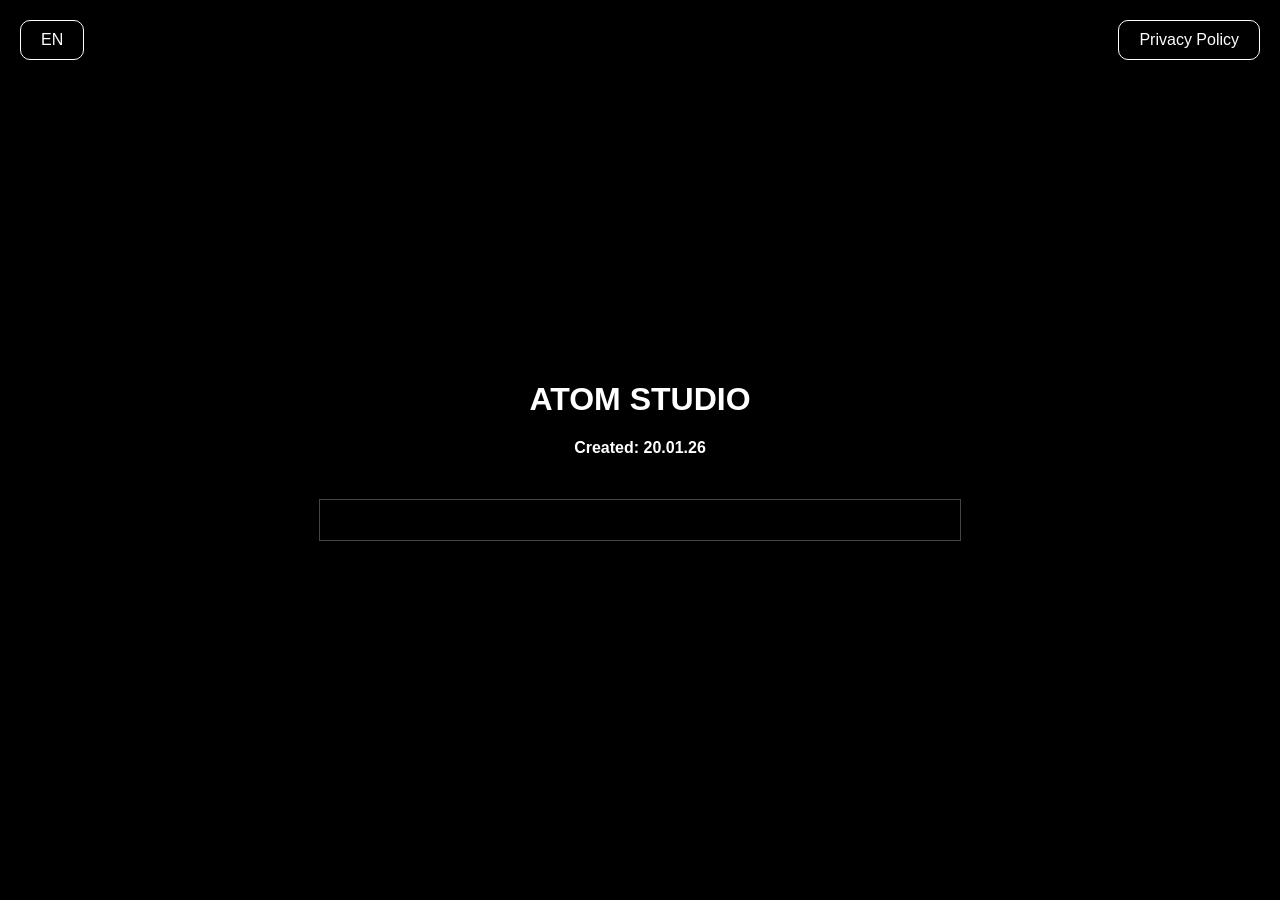
<file: index.html>
<!DOCTYPE html>
<html lang="uk">
<head>
    <meta name="viewport" content="width=device-width, initial-scale=1.0">
    <meta charset="UTF-8">
    <title>Atom studio</title>
    <link rel="icon" href="static/company_logo.png">
    <link rel="stylesheet" href="style.css">

</head>
<body>
<div class="home">
    <h1>ATOM STUDIO</h1>
    <h4 id = "created">Created: 20.01.26</h4>
</div>

<div class="games">
    <!--
    <a href="doomsday.html">Doomsday</a>-->
</div>
 
<div class="buttons">
    <a class="button2" id = "privacypolicy" href="PrivacyPolicy.html">Privacy Policy</a>
    <a class="button1" id = "translateButton" href = "translate.html">English</a>
</div>
    <script src="translation.js"></script>
</body>

</html>
</file>
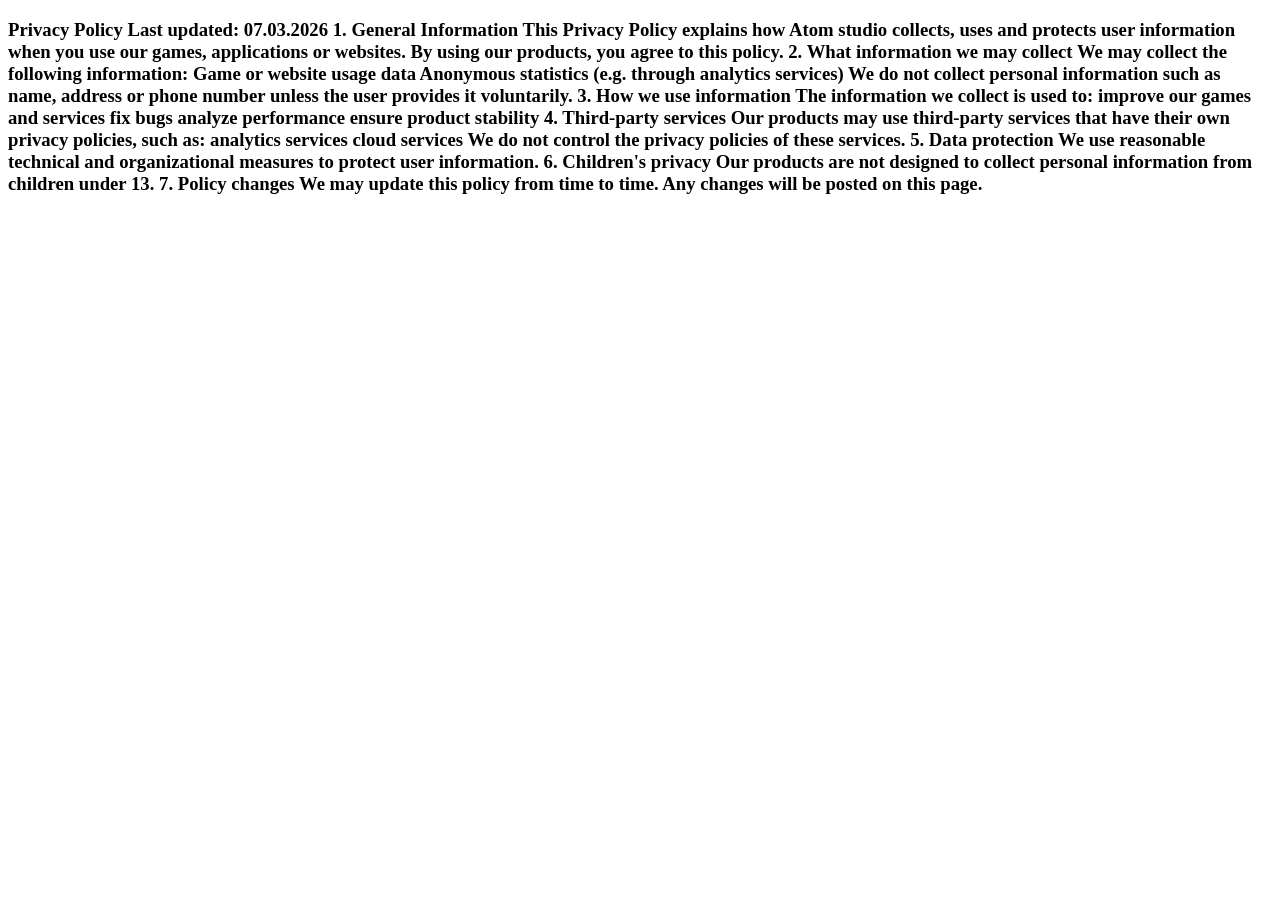
<file: Privacy Policy.html>
<!DOCTYPE html>
<html lang="uk">
<head>
    <meta charset="UTF-8">
    <title>Atom studio</title>
    <link rel="icon" href="static/company_logo.png">
</head>
<body>
  <h3>
            Privacy Policy
        Last updated: 07.03.2026
        1. General Information
        This Privacy Policy explains how Atom studio collects, uses and protects user information when you use our games, applications or websites.
        By using our products, you agree to this policy.
        
        2. What information we may collect
        We may collect the following information:
        Game or website usage data
        Anonymous statistics (e.g. through analytics services)
        We do not collect personal information such as name, address or phone number unless the user provides it voluntarily.
        
        3. How we use information
        The information we collect is used to:
        improve our games and services
        fix bugs
        analyze performance
        ensure product stability
        
        4. Third-party services
        Our products may use third-party services that have their own privacy policies, such as:
        analytics services
        cloud services
        We do not control the privacy policies of these services.
        
        5. Data protection
        We use reasonable technical and organizational measures to protect user information.
        
        6. Children's privacy
        Our products are not designed to collect personal information from children under 13.
        
        7. Policy changes
        We may update this policy from time to time. Any changes will be posted on this page.
  </h3>
</body>

</html>
</file>
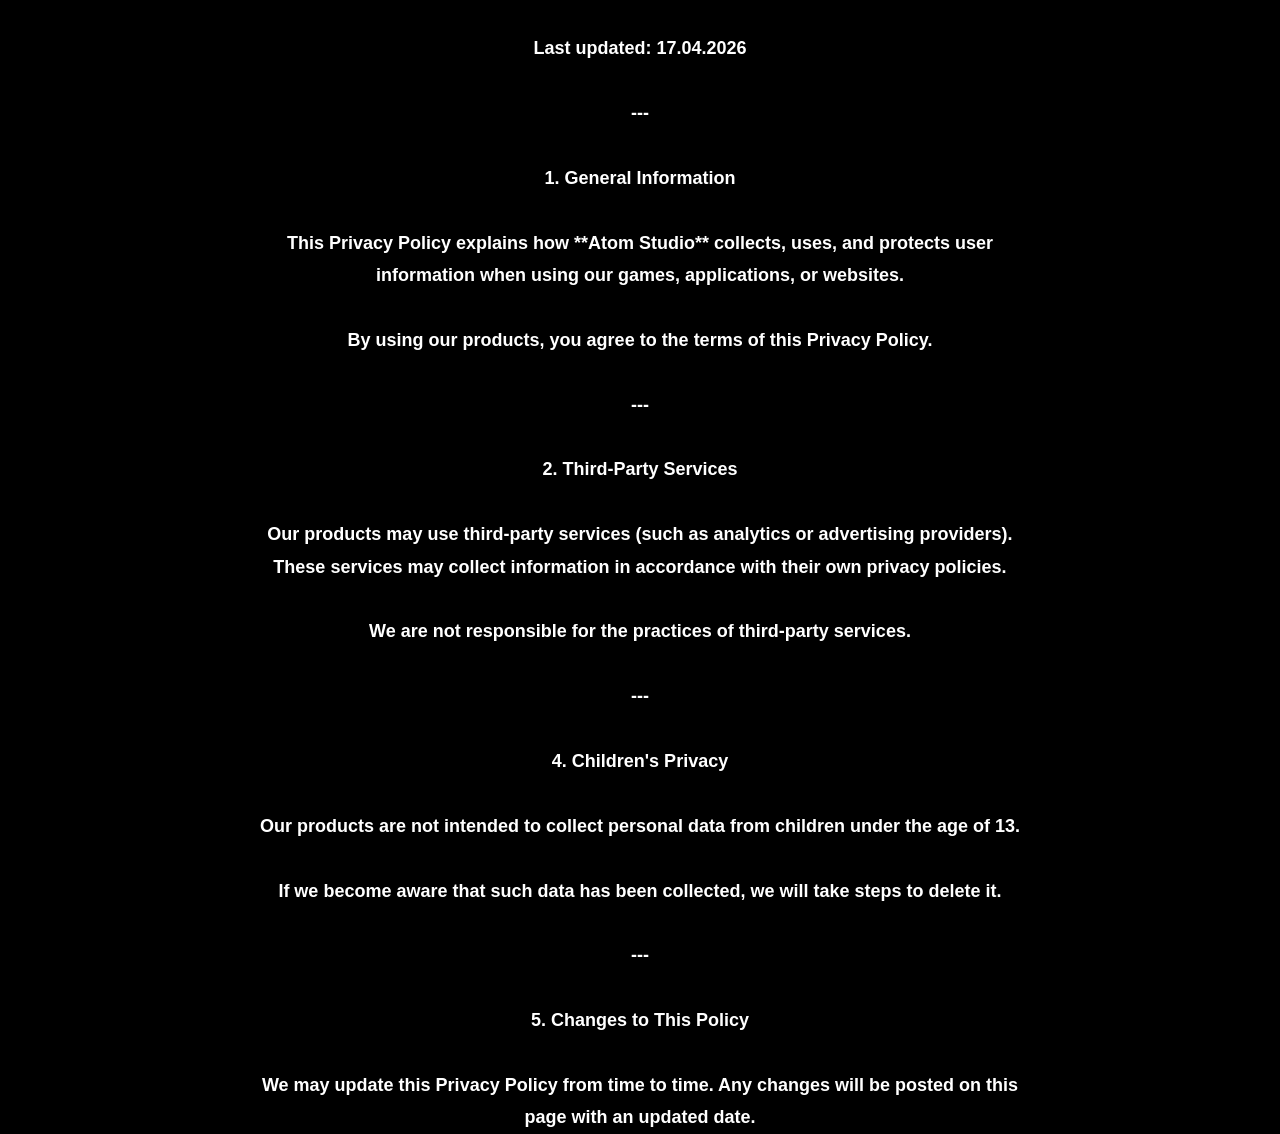
<file: PrivacyPolicy.html>
<!DOCTYPE html>
<html lang="uk">
<head>
    <meta charset="UTF-8">
    <title>Atom studio</title>
    <link rel="icon" href="static/company_logo.png">
    <link rel="stylesheet" href="style.css">
</head>

<body>

    <script src="translation.js"></script>
    
    </h1>
    <h3 style="white-space: pre-line;" id = "privacypolicyPage">
        Privacy Policy

Last updated: 17.04.2026

---

1. General Information

This Privacy Policy explains how Atom Studio collects, uses, and protects user information when using our games, applications, or websites.

By using our products, you agree to the terms of this Privacy Policy.

---

2. Third-Party Services

Our products may use third-party services (such as analytics or advertising providers). These services may collect information in accordance with their own privacy policies.

We are not responsible for the practices of third-party services.

---

4. Children's Privacy

Our products are not intended to collect personal data from children under the age of 13.

If we become aware that such data has been collected, we will take steps to delete it.

---

5. Changes to This Policy

We may update this Privacy Policy from time to time. Any changes will be posted on this page with an updated date.
    </h3>
    
</body>

</html>
</file>
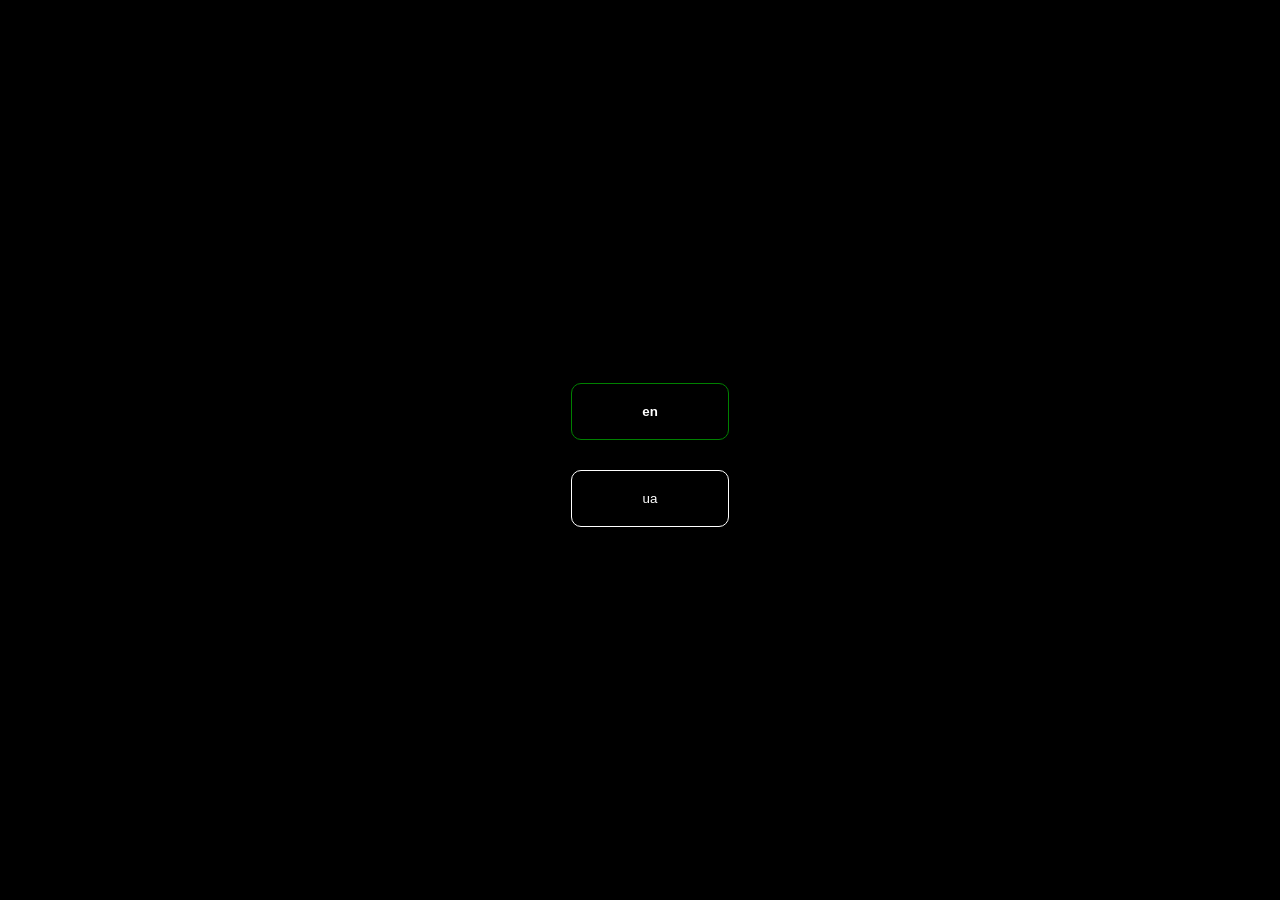
<file: translate.html>
<!DOCTYPE html>
<html lang="uk">
<head>
    <meta charset="UTF-8">
    <title>Atom studio</title>
    <link rel="icon" href="static/company_logo.png">
    <link rel="stylesheet" href="style.css">
</head>
<body>
    <div class="lang-btn">
        <button class = "button3" id = "lang-en" onclick="Translate('en')">en</button>
        <button class = "button4" id = "lang-ua" onclick="Translate('ua')">ua</button>
    </div>
    <script src="translation.js"></script>
</body>

</html>
</file>
<file: style.css>
body {
    background-color: black;
    color: white;
    text-align: center;
    font-family: sans-serif;
    margin: 0;
           
    display: flex;
    flex-direction: column;
    justify-content: center;
    align-items: center;
    min-height: 100vh;
    }

.lang-btn {
    padding: 5px 10px;
    margin: 5px;
    background-color: black;
    color: white;
    font-weight: bold;
}

.active-lang {
    background-color: black;
    color: white;
    font-weight: bold;
    border: 1px solid green;
}

#privacypolicyPage {
    max-width: 800px;
    margin: auto;
    line-height: 1.8;
    font-size: 18px;
}

a, button {
    color: white;
    background-color: black;
    text-decoration: none;
    margin: 10px;
    display: inline-block;
    border: 1px solid white;
    padding: 10px 20px;
    border-radius: 10px;
    }

.games {
    margin-top: 20px;
    width: 100%;
    padding: 20px;
    border: 1px solid #444;
    max-width: 600px;
    }

.button1 {
    position: absolute;
    top: 20px;
    left: 20px;
    margin: 0;
    }

.button2{
    position: absolute;
    top: 20px;
    right: 20px;
    margin: 0;
    }

.button3{
    margin-top: 20px;
    width: 100%;
    padding: 20px;
    max-width: 600px;
    }

.button4{
    margin-top: 20px;
    width: 100%;
    padding: 20px;
    max-width: 600px;
    }
</file>
